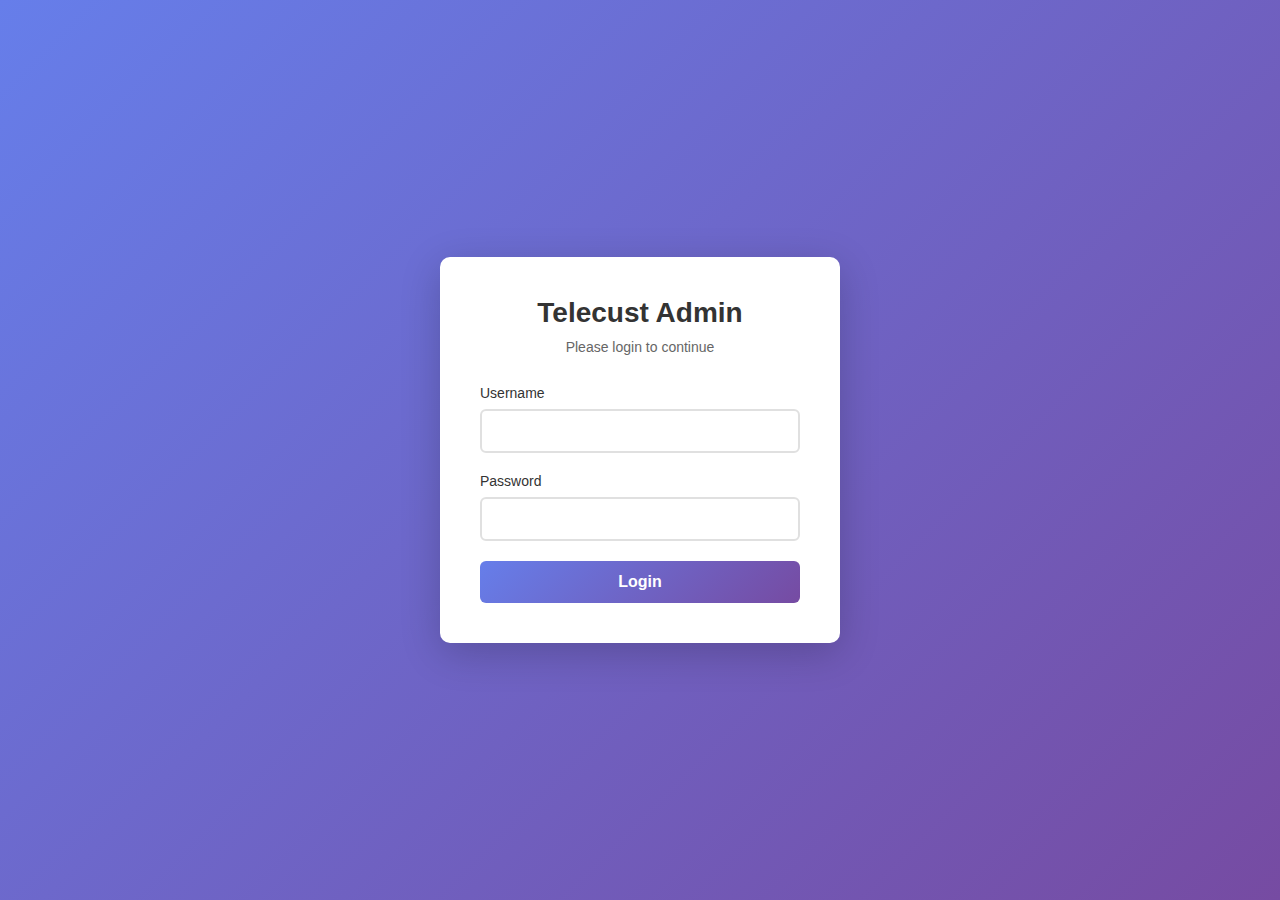
<file: web/login.html>
<!DOCTYPE html>
<html lang="en">
<head>
    <meta charset="UTF-8">
    <meta name="viewport" content="width=device-width, initial-scale=1.0">
    <title>Login - Telecust</title>
    <style>
        * {
            margin: 0;
            padding: 0;
            box-sizing: border-box;
        }

        body {
            font-family: -apple-system, BlinkMacSystemFont, 'Segoe UI', Roboto, Oxygen, Ubuntu, Cantarell, sans-serif;
            background: linear-gradient(135deg, #667eea 0%, #764ba2 100%);
            height: 100vh;
            display: flex;
            justify-content: center;
            align-items: center;
        }

        .login-container {
            background: white;
            border-radius: 10px;
            padding: 40px;
            box-shadow: 0 10px 40px rgba(0, 0, 0, 0.2);
            width: 100%;
            max-width: 400px;
        }

        .login-header {
            text-align: center;
            margin-bottom: 30px;
        }

        .login-header h1 {
            color: #333;
            font-size: 28px;
            margin-bottom: 10px;
        }

        .login-header p {
            color: #666;
            font-size: 14px;
        }

        .form-group {
            margin-bottom: 20px;
        }

        label {
            display: block;
            margin-bottom: 8px;
            color: #333;
            font-weight: 500;
            font-size: 14px;
        }

        input[type="text"],
        input[type="password"] {
            width: 100%;
            padding: 12px;
            border: 2px solid #e0e0e0;
            border-radius: 6px;
            font-size: 14px;
            transition: border-color 0.3s;
        }

        input[type="text"]:focus,
        input[type="password"]:focus {
            outline: none;
            border-color: #667eea;
        }

        .btn {
            width: 100%;
            padding: 12px;
            background: linear-gradient(135deg, #667eea 0%, #764ba2 100%);
            color: white;
            border: none;
            border-radius: 6px;
            font-size: 16px;
            font-weight: 600;
            cursor: pointer;
            transition: transform 0.2s, box-shadow 0.2s;
        }

        .btn:hover {
            transform: translateY(-2px);
            box-shadow: 0 5px 20px rgba(102, 126, 234, 0.4);
        }

        .btn:active {
            transform: translateY(0);
        }

        .error-message {
            background: #fee;
            color: #c33;
            padding: 10px;
            border-radius: 6px;
            margin-bottom: 20px;
            font-size: 14px;
            display: none;
        }

        .error-message.show {
            display: block;
        }
    </style>
</head>
<body>
    <div class="login-container">
        <div class="login-header">
            <h1>Telecust Admin</h1>
            <p>Please login to continue</p>
        </div>

        <div id="errorMessage" class="error-message"></div>

        <form id="loginForm">
            <div class="form-group">
                <label for="username">Username</label>
                <input type="text" id="username" name="username" required autocomplete="username">
            </div>

            <div class="form-group">
                <label for="password">Password</label>
                <input type="password" id="password" name="password" required autocomplete="current-password">
            </div>

            <button type="submit" class="btn">Login</button>
        </form>
    </div>

    <script>
        const loginForm = document.getElementById('loginForm');
        const errorMessage = document.getElementById('errorMessage');

        loginForm.addEventListener('submit', async (e) => {
            e.preventDefault();

            const username = document.getElementById('username').value;
            const password = document.getElementById('password').value;

            try {
                const response = await fetch('/api/login', {
                    method: 'POST',
                    headers: {
                        'Content-Type': 'application/json',
                    },
                    body: JSON.stringify({ username, password }),
                    credentials: 'include'
                });

                const data = await response.json();

                if (response.ok) {
                    window.location.href = '/';
                } else {
                    errorMessage.textContent = data.error || 'Invalid credentials';
                    errorMessage.classList.add('show');
                }
            } catch (error) {
                errorMessage.textContent = 'An error occurred. Please try again.';
                errorMessage.classList.add('show');
            }
        });
    </script>
</body>
</html>
</file>
